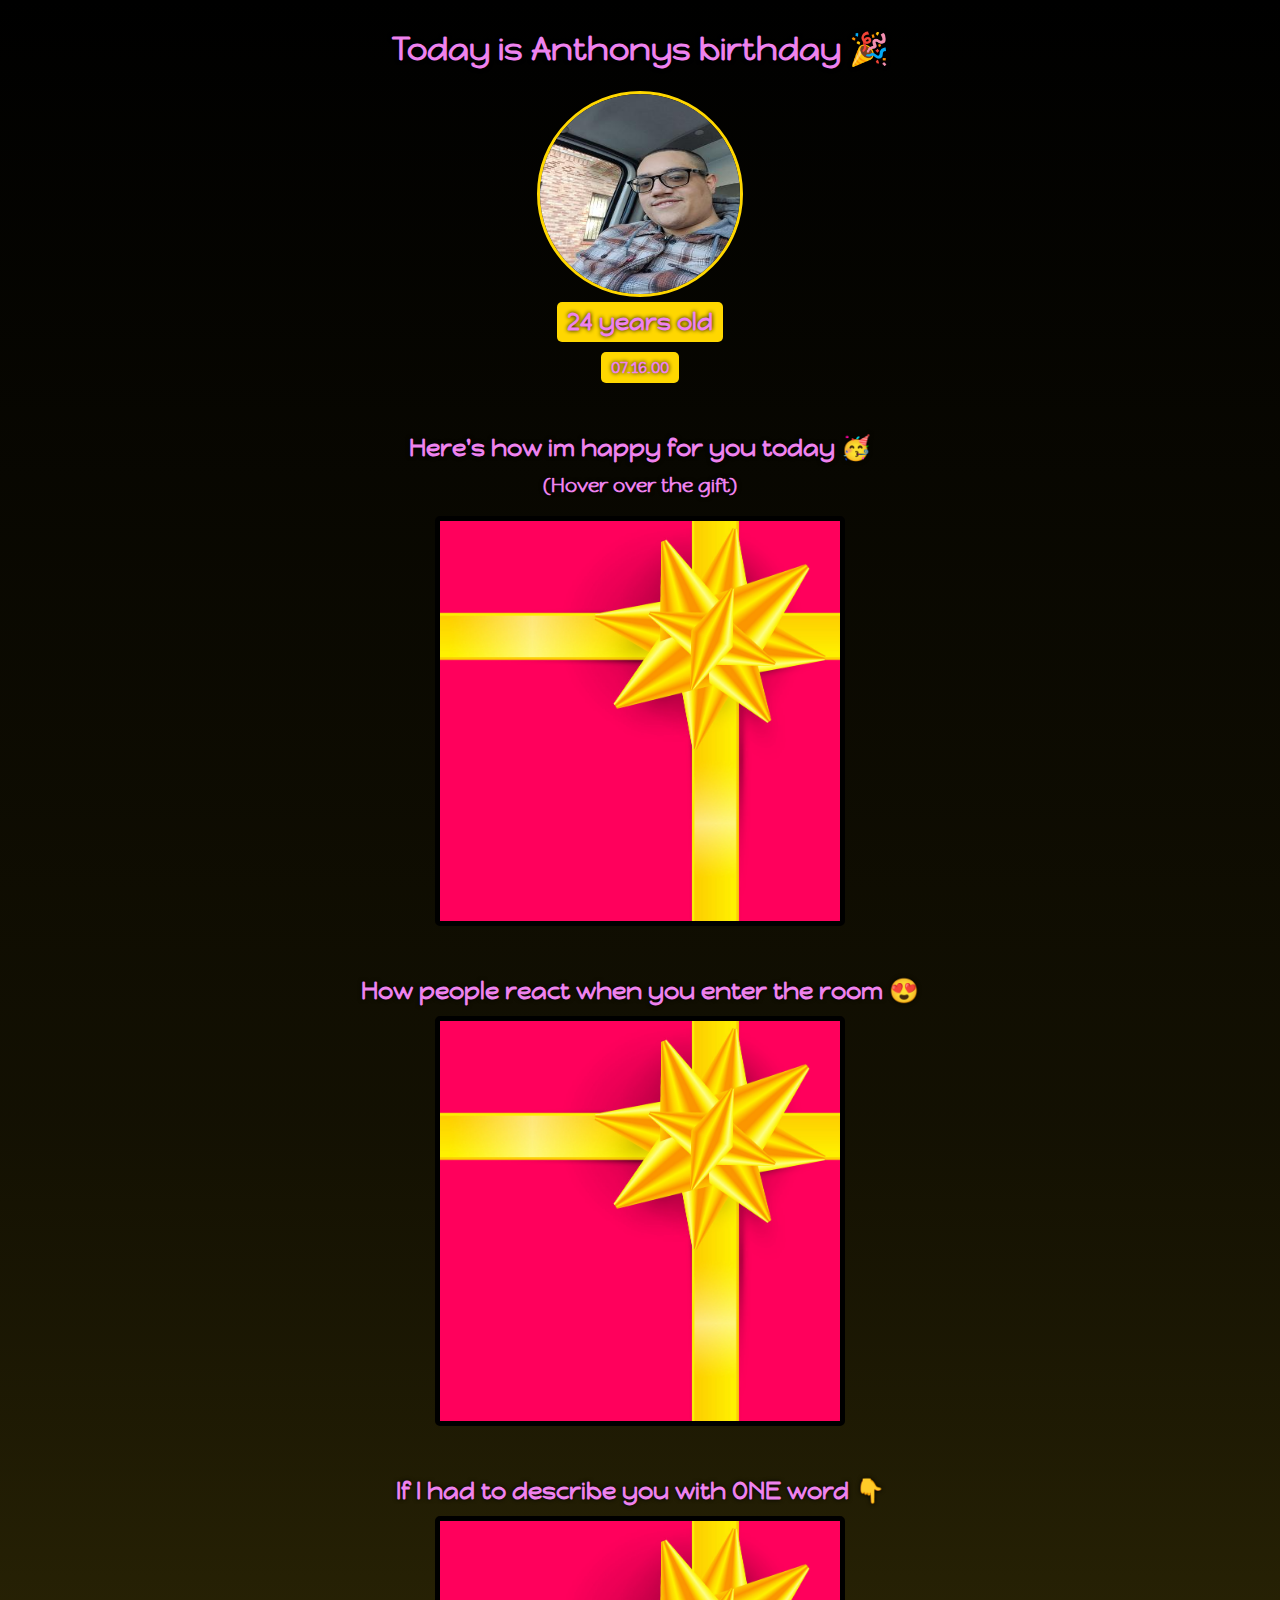
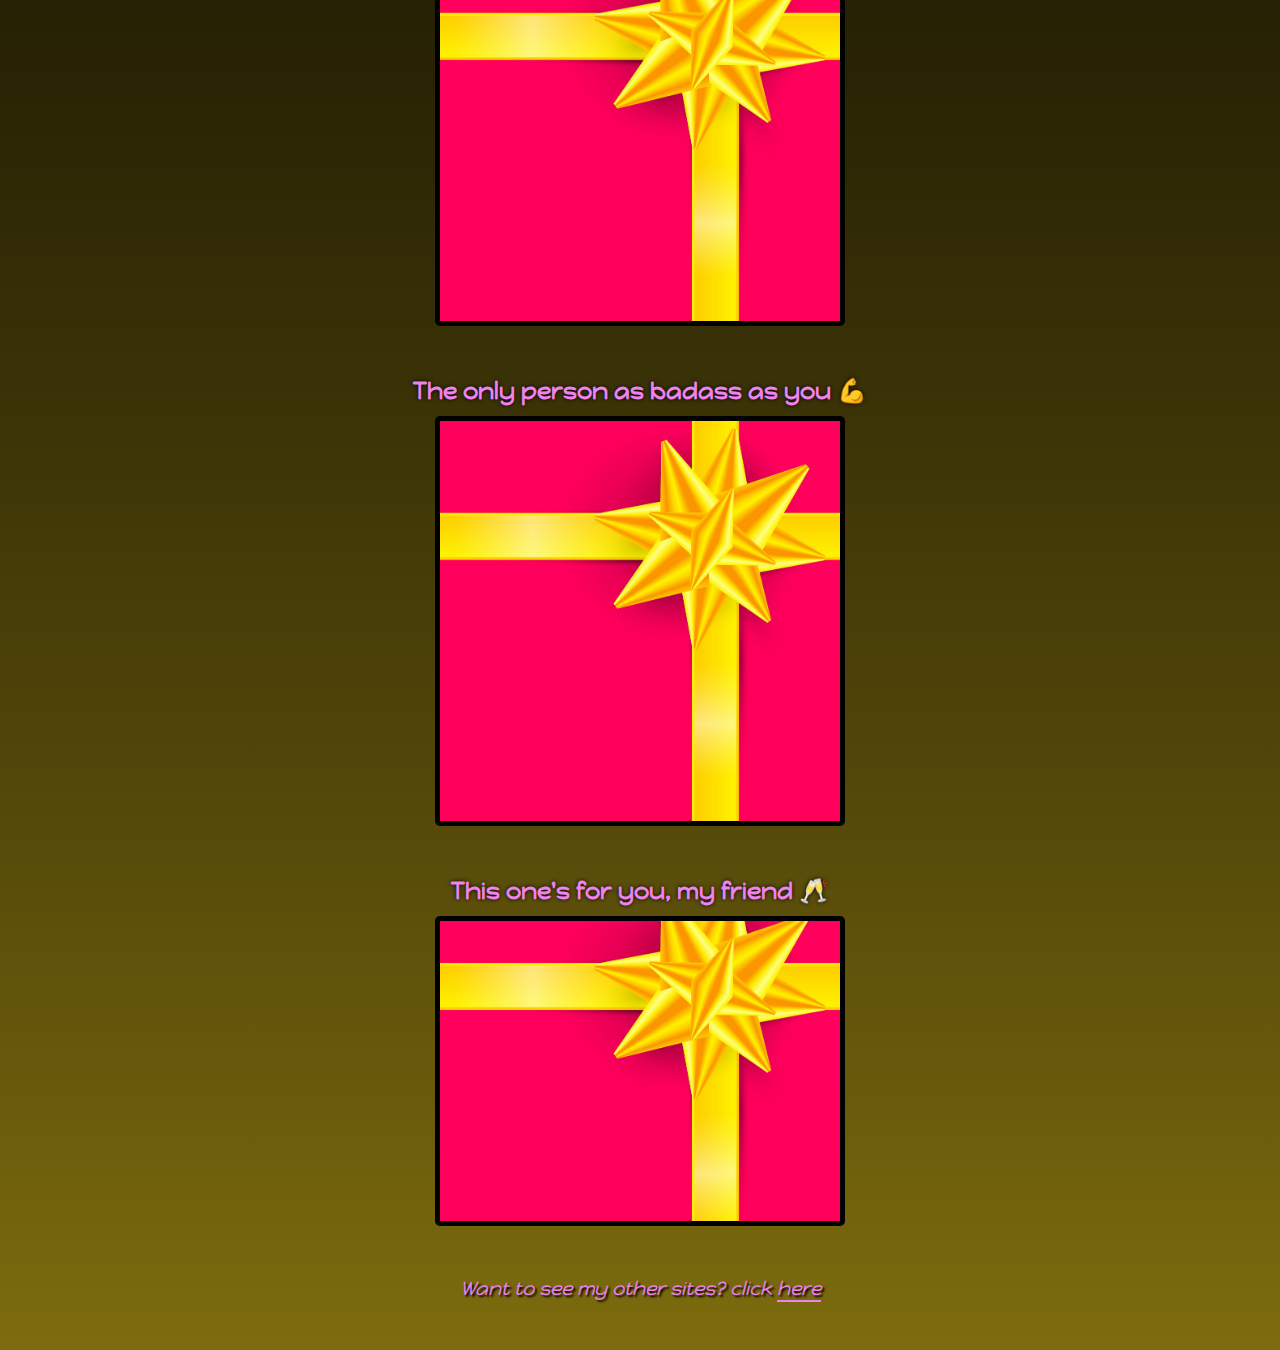
<file: index.html>
<!DOCTYPE html>
<html lang="en">

<head>
    <meta charset="UTF-8">
    <meta name="viewport" content="width=device-width, initial-scale=1.0">
    <link rel="stylesheet" href="index.css">
    <title>Document</title>
    <link rel="preconnect" href="https://fonts.googleapis.com">
    <link rel="preconnect" href="https://fonts.gstatic.com" crossorigin>
    <link href="https://fonts.googleapis.com/css2?family=Happy+Monkey&family=Orbitron:wght@400..900&display=swap"
        rel="stylesheet">
</head>

<body>
    <div id="header">
        <h1 class="contrast">Today is Anthonys birthday 🎉</h1>
        <img src="Images/ant.png" id="ant">
        <h2 class="contrast" id="age">24 years old</h2>
        <h4 class="contrast" id="date">07.16.00</h4>
    </div>
    <div class="gift-section">
        <h2 class="gift-title">Here's how im happy for you today 🥳</h2>
        <h3 class="gift-hint">(Hover over the gift)</h3>
        <div class="gift-img" id="gift-img-happy"></div>
    </div>
    <div class="gift-section">
        <h2 class="gift-title">How people react when you enter the room 😍</h2>
        <div class="gift-img" id="gift-img-room"></div>
    </div>
    <div class="gift-section">
        <h2 class="gift-title">If I had to describe you with ONE word 👇</h2>
        <div class="gift-img" id="gift-img-word"></div>
    </div>
    <div class="gift-section">
        <h2 class="gift-title">The only person as badass as you 💪</h2>
        <div class="gift-img" id="gift-img-badass"></div>
    </div>
    <div class="gift-section">
        <h2 class="gift-title">This one's for you, my friend 🥂</h2>
        <div class="gift-img" id="gift-img-cheers"></div>
    </div>
    <div>
        <p class="footer">Want to see my other sites? click <span id="linkline">here</span></p>
    </div>
</body>

</html>
</file>
<file: index.css>
body {
    text-align: center;
    font-family: "Happy Monkey", serif;
    color: violet;
    background: linear-gradient(black, 70%, rgb(125, 108, 14));
    text-shadow: 0 0 4px black;

}

#ant {
    width: 200px;
    height: 200px;
    border-radius: 50%;
    border: 3px solid gold;
}


#age {
    background: gold;
    padding: 5px 10px;
    border-radius: 5px;
    margin: 5px 0 10px 0;
}

#date {
    background: gold;
    padding: 5px 10px;
    border-radius: 5px;
    margin: 0;
}

#header {
    display: flex;
    flex-direction: column;
    justify-content: center;
    align-items: center;
}

.gift-img {
    background-image: url(Images/gift-cover.jpg);
    width: 400px;
    border: 5px solid black;
    border-radius: 5px;
    height: 400px;
    background-size: cover;
    background-position: center;
    margin: auto;
}

.gift-section {
    margin-top: 50px;
}

.gift-title {
    margin-bottom: 10px
}

.gift-hint {
    margin-top: 0;
}

#gift-img-happy:hover {
    background-image: url(Images/brandon-brandon-curington.gif);
}


#gift-img-room:hover {
    background-image: url(Images/jerk-off-water-hose.gif);
}

#gift-img-word:hover {
    background-image: url(Images/donovan-mayo-true-alpha.gif);
}

#gift-img-badass:hover {
    background-image: url(Images/belt-fedora.gif);
}

#gift-img-cheers:hover {
    background-image: url(Images/charlie-gay.gif);

}

#gift-img-cheers {
    height: 300px;
}

.footer {
    margin: 50px 0;
    font-size: larger;
    font-style: italic;
    text-shadow: 2px 2px 2px black;
}

#linkline {
    border-bottom: 2px solid violet;

}
</file>
